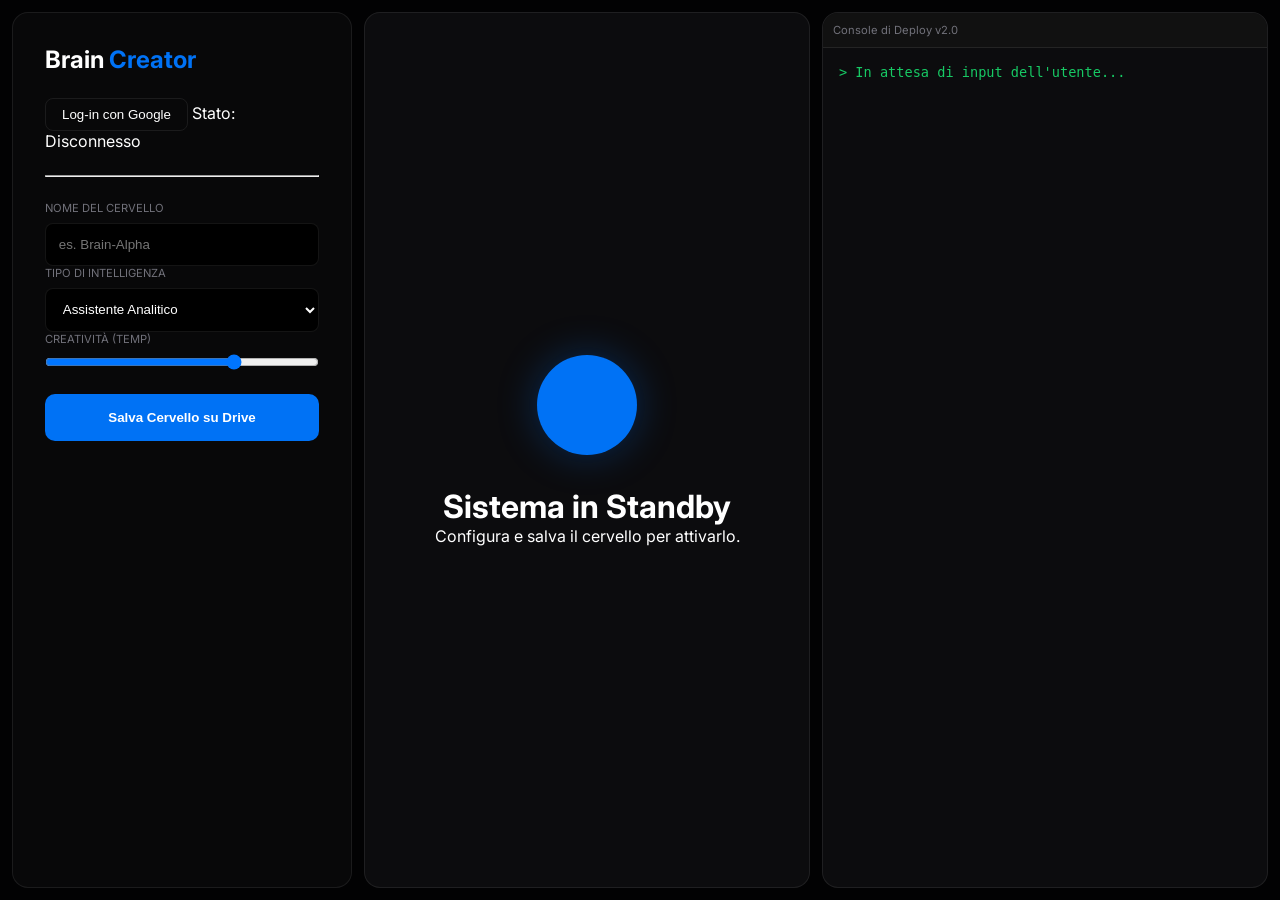
<file: index.html>
<!DOCTYPE html>
<html lang="it">
<head>
    <meta charset="UTF-8">
    <meta name="viewport" content="width=device-width, initial-scale=1.0">
    <title>AI Brain Creator | Dashboard</title>
    <link rel="stylesheet" href="style.css">
    <link href="https://fonts.googleapis.com/css2?family=Inter:wght@300;400;600&display=swap" rel="stylesheet">
</head>
<body>
    <div class="app-container">
        <aside class="sidebar">
            <div class="brand">
                <h2>Brain <span class="highlight">Creator</span></h2>
            </div>
            
            <div class="drive-integration">
                <button id="drive-connect" class="secondary-btn">Log-in con Google</button>
                <span id="drive-status">Stato: Disconnesso</span>
            </div>

            <hr class="separator">

            <div class="config-section">
                <div class="input-group">
                    <label>Nome del Cervello</label>
                    <input type="text" id="brain-name" placeholder="es. Brain-Alpha">
                </div>
                
                <div class="input-group">
                    <label>Tipo di Intelligenza</label>
                    <select id="brain-role">
                        <option value="assistant">Assistente Analitico</option>
                        <option value="creative">Genio Creativo</option>
                        <option value="coder">Sviluppatore Esperto</option>
                    </select>
                </div>

                <div class="input-group">
                    <label>Creatività (Temp)</label>
                    <input type="range" id="temp-slider" min="0" max="100" value="70">
                </div>
            </div>

            <div id="upload-progress" class="progress-container" style="display: none;">
                <div class="progress-bar"><div class="progress-fill" id="fill-bar"></div></div>
                <span class="progress-text">Caricamento su Cloud...</span>
            </div>

            <button id="create-btn" class="primary-btn">Salva Cervello su Drive</button>
            <button id="launch-btn" class="primary-btn pulse-btn" style="display: none; background: #17c964;">Avvia Interfaccia Neurale ➤</button>
        </aside>

        <main class="main-content">
            <div class="canvas">
                <div class="status-monitor">
                    <div class="pulse-ring" id="main-ring"></div>
                    <h1 id="status-title">Sistema in Standby</h1>
                    <p id="status-desc">Configura e salva il cervello per attivarlo.</p>
                </div>

                <div class="terminal">
                    <div class="terminal-header"><span>Console di Deploy v2.0</span></div>
                    <div id="log-output" class="log-content">
                        > In attesa di input dell'utente...
                    </div>
                </div>
            </div>
        </main>
    </div>

    <script async defer src="https://apis.google.com/js/api.js" onload="gapiLoaded()"></script>
    <script async defer src="https://accounts.google.com/gsi/client" onload="gisLoaded()"></script>
    <script src="script.js"></script>
</body>
</html>
</file>
<file: style.css>
:root {
    --bg-main: #020203;
    --sidebar-bg: rgba(10, 10, 12, 0.8);
    --card-bg: rgba(20, 20, 23, 0.6);
    --accent-blue: #0072f5;
    --accent-glow: rgba(0, 114, 245, 0.3);
    --accent-success: #17c964;
    --text-primary: #ffffff;
    --text-muted: #71717a;
    --border-color: rgba(255, 255, 255, 0.08);
}

* { box-sizing: border-box; margin: 0; padding: 0; }
body { font-family: 'Inter', sans-serif; background-color: var(--bg-main); color: var(--text-primary); height: 100vh; overflow: hidden; }

/* Dashboard Styles (index.html) */
.app-container { display: flex; height: 100vh; padding: 12px; gap: 12px; }
.sidebar { width: 340px; background: var(--sidebar-bg); border: 1px solid var(--border-color); border-radius: 16px; padding: 2rem; display: flex; flex-direction: column; gap: 1.5rem; }
.brand h2 { font-size: 1.5rem; } .highlight { color: var(--accent-blue); }
.input-group { display: flex; flex-direction: column; gap: 0.5rem; }
label { font-size: 0.7rem; color: var(--text-muted); text-transform: uppercase; }
input[type="text"], select { background: #000; border: 1px solid var(--border-color); padding: 0.8rem; color: white; border-radius: 8px; }
.primary-btn { background: var(--accent-blue); color: white; padding: 1rem; border-radius: 10px; font-weight: 600; border: none; cursor: pointer; transition: 0.2s; }
.primary-btn:hover { transform: translateY(-2px); box-shadow: 0 5px 15px var(--accent-glow); }
.secondary-btn { background: transparent; border: 1px solid var(--border-color); color: white; padding: 0.5rem 1rem; border-radius: 8px; cursor: pointer; }
.progress-bar { height: 6px; background: #222; border-radius: 10px; } .progress-fill { width: 0%; height: 100%; background: var(--accent-blue); transition: 0.3s; }
.main-content { flex: 1; display: flex; flex-direction: column; }
.canvas { display: grid; grid-template-columns: 1fr 1fr; gap: 12px; height: 100%; }
.status-monitor, .terminal { background: var(--card-bg); border: 1px solid var(--border-color); border-radius: 16px; }
.status-monitor { display: flex; flex-direction: column; align-items: center; justify-content: center; }
.terminal { display: flex; flex-direction: column; overflow: hidden; }
.terminal-header { background: #111; padding: 10px; border-bottom: 1px solid var(--border-color); font-size: 0.7rem; color: var(--text-muted); }
.log-content { padding: 1rem; font-family: monospace; font-size: 0.85rem; color: var(--accent-success); overflow-y: auto; flex: 1; }
.pulse-ring { width: 100px; height: 100px; border-radius: 50%; background: var(--accent-blue); margin-bottom: 2rem; box-shadow: 0 0 40px var(--accent-glow); animation: pulse 2s infinite; }
@keyframes pulse { 0% { transform: scale(0.95); } 50% { transform: scale(1.05); } 100% { transform: scale(0.95); } }

/* Chat UI Styles (chat.html) */
.chat-mode { background: #000; }
.chat-layout { display: flex; flex-direction: column; height: 100vh; max-width: 900px; margin: 0 auto; border-left: 1px solid var(--border-color); border-right: 1px solid var(--border-color); background: var(--bg-main); }
.chat-topbar { padding: 1rem 2rem; border-bottom: 1px solid var(--border-color); display: flex; justify-content: space-between; align-items: center; background: rgba(0,0,0,0.5); }
.brain-info { display: flex; align-items: center; gap: 1rem; }
.status-dot { width: 10px; height: 10px; background: var(--accent-success); border-radius: 50%; box-shadow: 0 0 10px var(--accent-success); }
.badge { background: rgba(255,255,255,0.1); padding: 4px 8px; border-radius: 4px; font-size: 0.7rem; color: var(--text-muted); text-transform: uppercase; }
.chat-messages-container { flex: 1; overflow-y: auto; padding: 2rem; display: flex; flex-direction: column; gap: 1.5rem; }
.ai-msg, .user-msg { display: flex; gap: 1rem; max-width: 80%; }
.user-msg { align-self: flex-end; flex-direction: row-reverse; }
.msg-avatar { width: 35px; height: 35px; border-radius: 8px; display: flex; align-items: center; justify-content: center; font-size: 0.8rem; font-weight: bold; background: var(--accent-blue); }
.user-msg .msg-avatar { background: #333; }
.msg-text { background: rgba(255,255,255,0.05); padding: 1rem; border-radius: 12px; font-size: 0.95rem; line-height: 1.5; border: 1px solid var(--border-color); }
.user-msg .msg-text { background: var(--accent-blue); border: none; }
.chat-input-area { padding: 1.5rem 2rem; border-top: 1px solid var(--border-color); display: flex; gap: 1rem; background: rgba(0,0,0,0.5); }
#chat-input { flex: 1; background: #111; border: 1px solid var(--border-color); padding: 1rem; border-radius: 8px; color: white; font-size: 1rem; }
.send-btn { padding: 0 2rem; }
</file>
